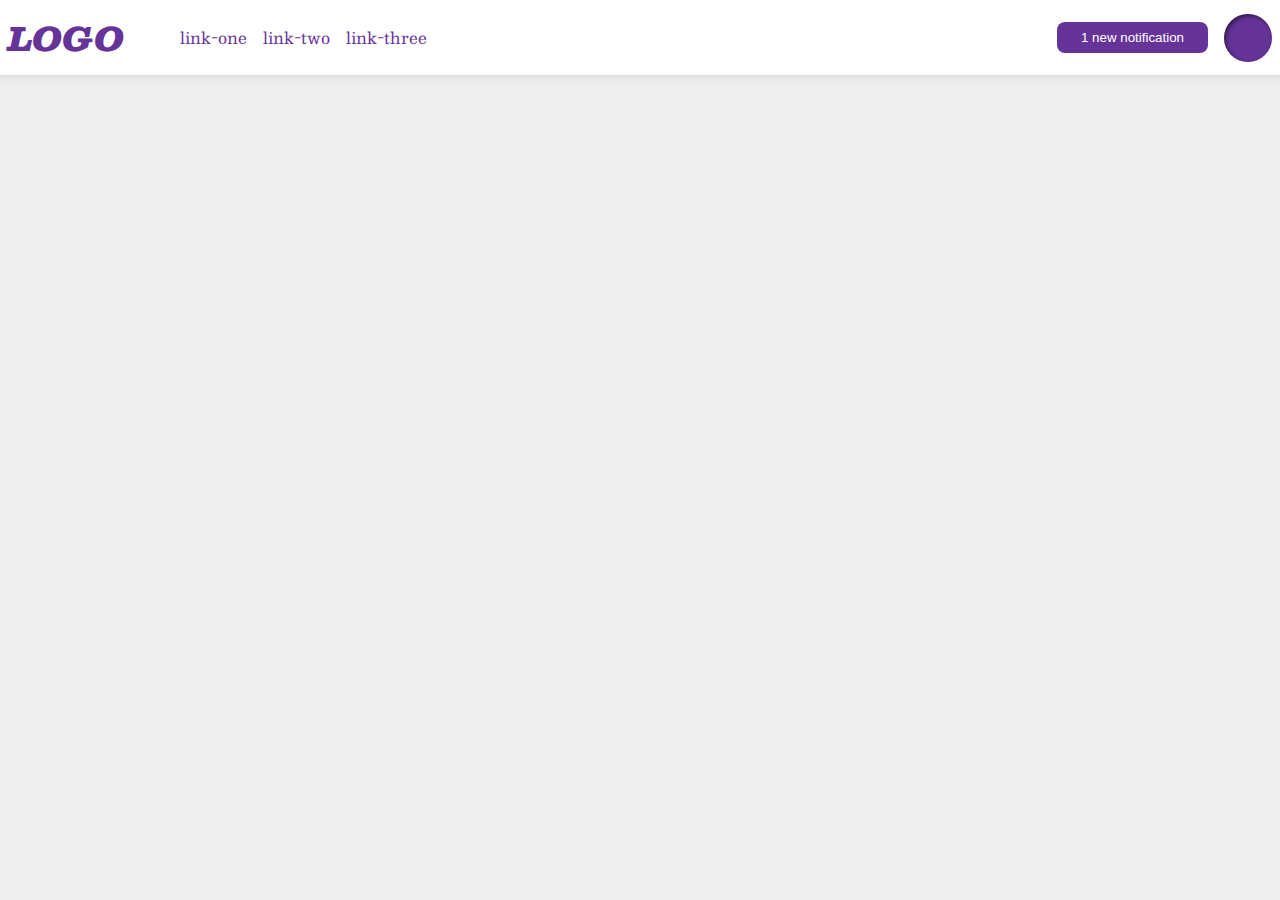
<file: foundations/flex/03-flex-header-2/index.html>
<!DOCTYPE html>
<html lang="en">
  <head>
    <meta charset="UTF-8">
    <meta http-equiv="X-UA-Compatible" content="IE=edge">
    <meta name="viewport" content="width=device-width, initial-scale=1.0">
    <title>Flex Header 2</title>
    <link rel="stylesheet" href="style.css">
  </head>
  <body>
    <div class="header">
      <div class="left">
        <div class="logo">
          LOGO
        </div>
        <ul class="links">
          <li><a href="https://google.com">link-one</a></li>
          <li><a href="https://google.com">link-two</a></li>
          <li><a href="https://google.com">link-three</a></li>
        </ul>
      </div>
      <div class="right">
        <button class="notifications">
        1 new notification
        </button>
        <div class="profile-image"></div>
      </div>
    </div>
  </body>
</html>
</file>
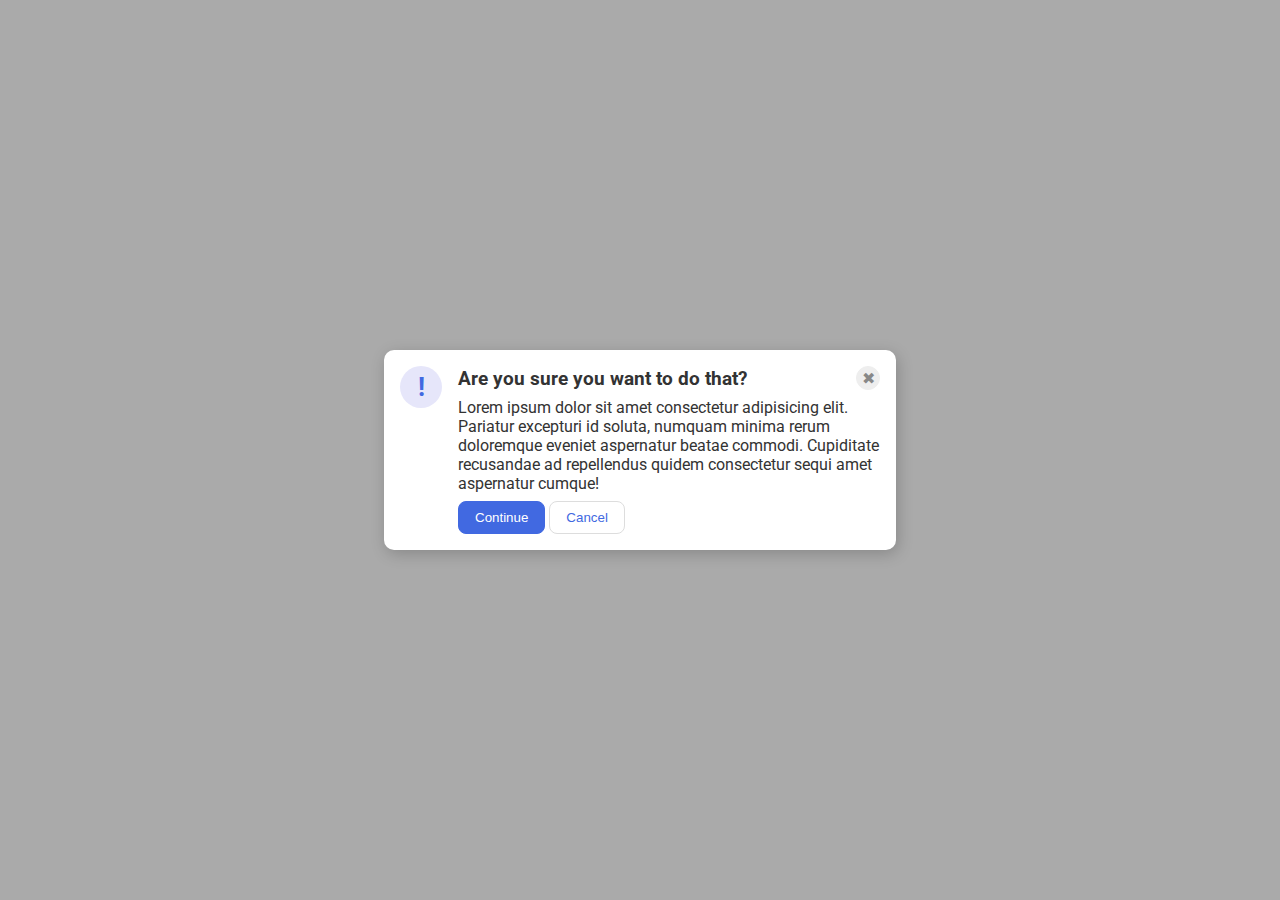
<file: foundations/flex/05-flex-modal/index.html>
<!DOCTYPE html>
<html lang="en">
  <head>
    <meta charset="UTF-8">
    <meta http-equiv="X-UA-Compatible" content="IE=edge">
    <meta name="viewport" content="width=device-width, initial-scale=1.0">
    <link rel="stylesheet" href="style.css">
    <title>Modal</title>
  </head>
   <body>
    <div class="modal">
      <div class="icon">!</div>
      <div class="non-icon">
        <div class="head-close">
          <div class="header">Are you sure you want to do that?</div>
          <button class="close-button">✖</button>
        </div>
        <div class="text">Lorem ipsum dolor sit amet consectetur adipisicing elit. Pariatur excepturi id soluta, numquam minima rerum doloremque eveniet aspernatur beatae commodi. Cupiditate recusandae ad repellendus quidem consectetur sequi amet aspernatur cumque!</div>
      <div class="buttons">
        <button class="continue">Continue</button>
        <button class="cancel">Cancel</button>
      </div>
    </div>
  </body>
</html>
</file>
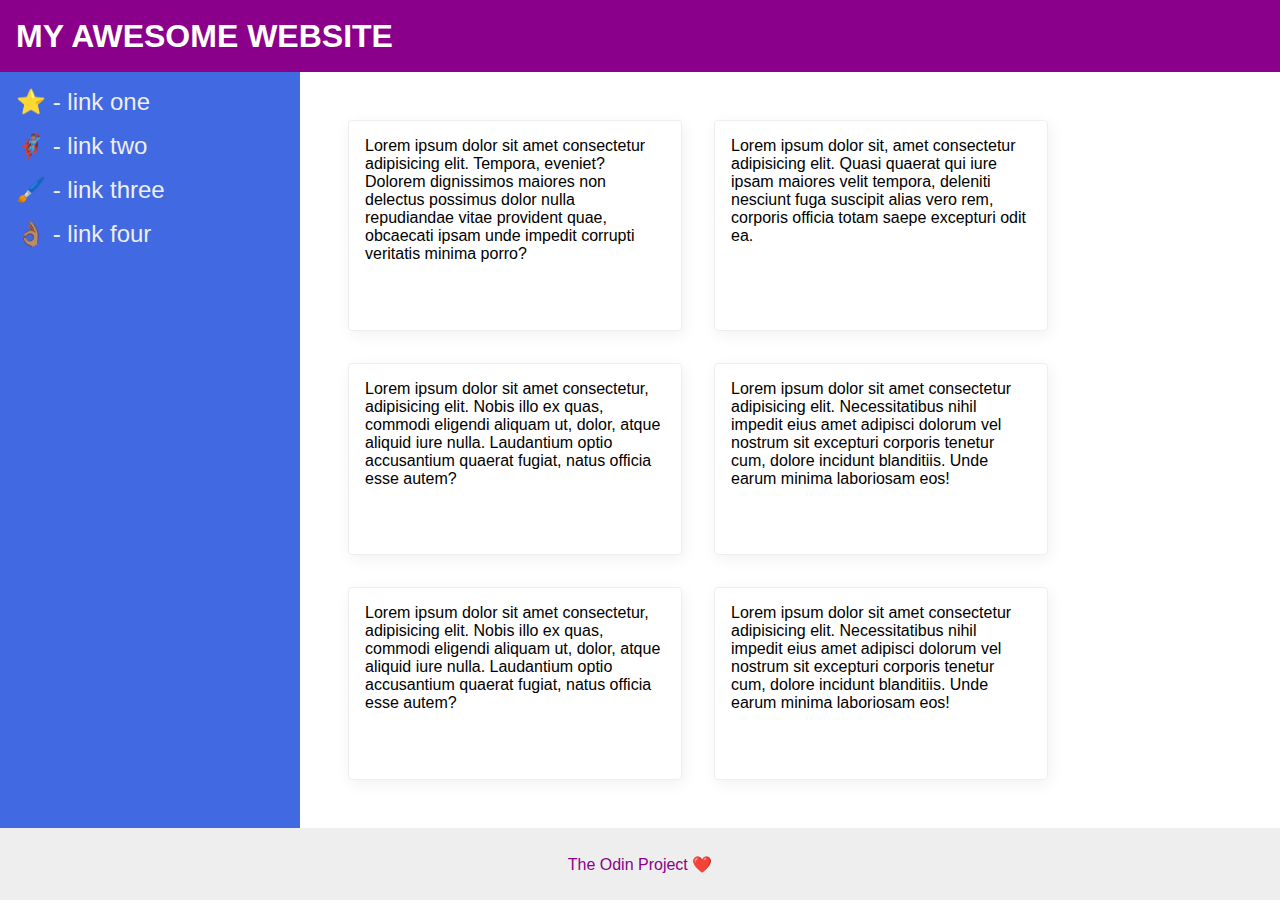
<file: foundations/flex/07-flex-layout-2/index.html>
<!DOCTYPE html>
<html lang="en">
  <head>
    <meta charset="UTF-8">
    <meta http-equiv="X-UA-Compatible" content="IE=edge">
    <meta name="viewport" content="width=device-width, initial-scale=1.0">
    <title>The Holy Grail</title>
    <link rel="stylesheet" href="style.css">
  </head>
  <body>
    <div class="header">
      MY AWESOME WEBSITE
    </div>
    <div class="content">
      <div class="sidebar">
        <ul>
          <li><a href="#">⭐ - link one</a></li>
          <li><a href="#">🦸🏽‍♂️ - link two</a></li>
          <li><a href="#">🖌️ - link three</a></li>
          <li><a href="#">👌🏽 - link four</a></li>
        </ul>
      </div>
      <div class="card-container">
        <div class="card">Lorem ipsum dolor sit amet consectetur adipisicing elit. Tempora, eveniet? Dolorem dignissimos maiores non delectus possimus dolor nulla repudiandae vitae provident quae, obcaecati ipsam unde impedit corrupti veritatis minima porro?</div>
        <div class="card">Lorem ipsum dolor sit, amet consectetur adipisicing elit. Quasi quaerat qui iure ipsam maiores velit tempora, deleniti nesciunt fuga suscipit alias vero rem, corporis officia totam saepe excepturi odit ea.</div>
        <div class="card">Lorem ipsum dolor sit amet consectetur, adipisicing elit. Nobis illo ex quas, commodi eligendi aliquam ut, dolor, atque aliquid iure nulla. Laudantium optio accusantium quaerat fugiat, natus officia esse autem?</div>
        <div class="card">Lorem ipsum dolor sit amet consectetur adipisicing elit. Necessitatibus nihil impedit eius amet adipisci dolorum vel nostrum sit excepturi corporis tenetur cum, dolore incidunt blanditiis. Unde earum minima laboriosam eos!</div>
        <div class="card">Lorem ipsum dolor sit amet consectetur, adipisicing elit. Nobis illo ex quas, commodi eligendi aliquam ut, dolor, atque aliquid iure nulla. Laudantium optio accusantium quaerat fugiat, natus officia esse autem?</div>
        <div class="card">Lorem ipsum dolor sit amet consectetur adipisicing elit. Necessitatibus nihil impedit eius amet adipisci dolorum vel nostrum sit excepturi corporis tenetur cum, dolore incidunt blanditiis. Unde earum minima laboriosam eos!</div>
      </div>
    </div>
    <div class="footer">
      The Odin Project ❤️
    </div>
  </body>
</html>
</file>
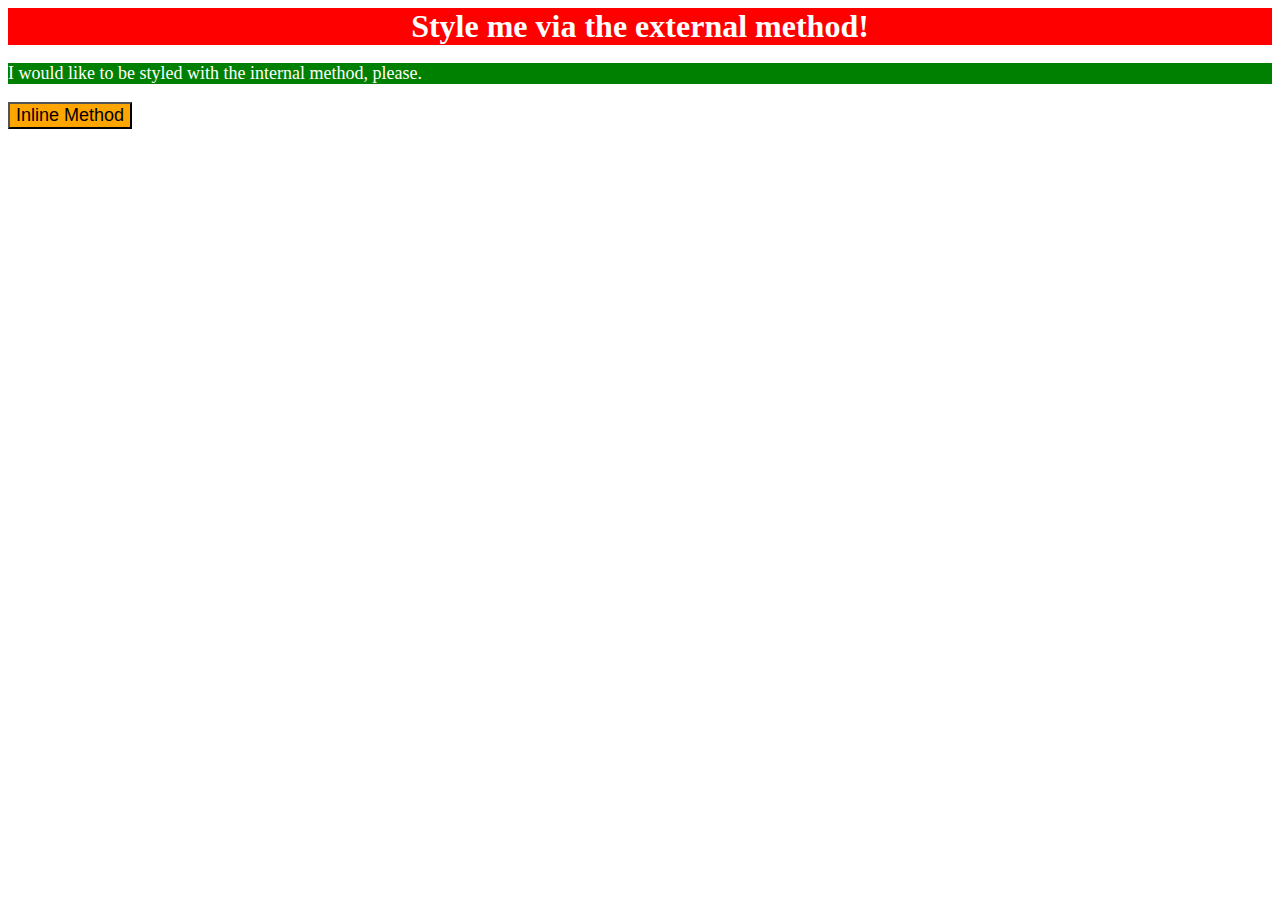
<file: foundations/intro-to-css/01-css-methods/index.html>
<!DOCTYPE html>
<html lang="en">
  <head>
    <meta charset="UTF-8">
    <meta http-equiv="X-UA-Compatible" content="IE=edge">
    <meta name="viewport" content="width=device-width, initial-scale=1.0">
    <title>Methods for Adding CSS</title>
    <link rel="stylesheet" href="style.css">
    <style>
      p {
        background-color: green;
        color: white;
        font-size: 18px
      }
    </style>
  </head>
  <body>
    <div>Style me via the external method!</div>
    <p>I would like to be styled with the internal method, please.</p>
    <button style="background-color: orange; font-size: 18px; color: black;">
      Inline Method
    </button>
  </body>
</html>
</file>
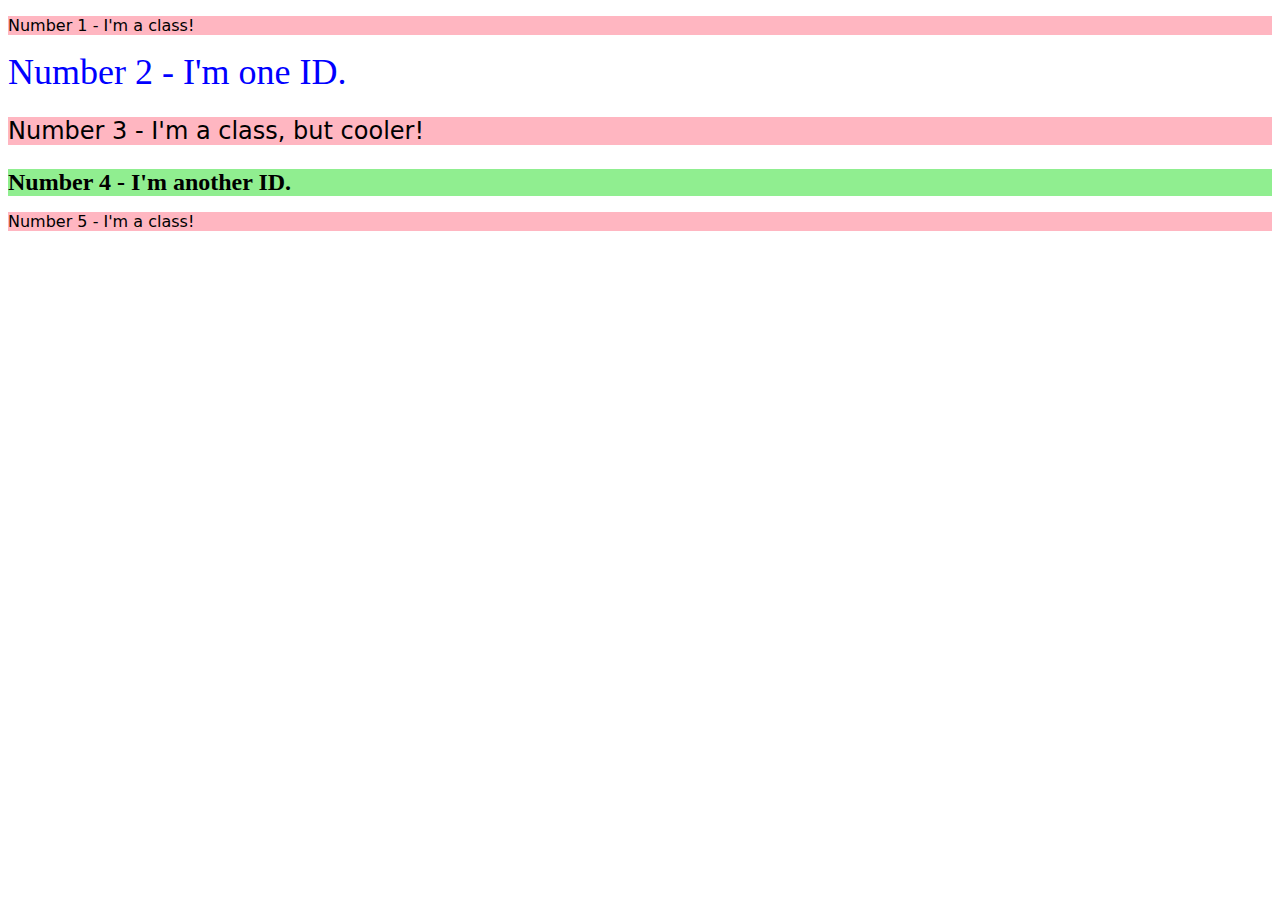
<file: foundations/intro-to-css/02-class-id-selectors/index.html>
<!DOCTYPE html>
<html lang="en">
  <head>
    <meta charset="UTF-8">
    <meta http-equiv="X-UA-Compatible" content="IE=edge">
    <meta name="viewport" content="width=device-width, initial-scale=1.0">
    <title>Class and ID Selectors</title>
    <link rel="stylesheet" href="style.css">
  </head>
  <body>
    <p class="odd">Number 1 - I'm a class!</p>
    <div id="N2">Number 2 - I'm one ID.</div>
    <p class="odd cool">Number 3 - I'm a class, but cooler!</p>
    <div id="N4">Number 4 - I'm another ID.</div>
    <p class="odd">Number 5 - I'm a class!</p>
  </body>
</html>
</file>
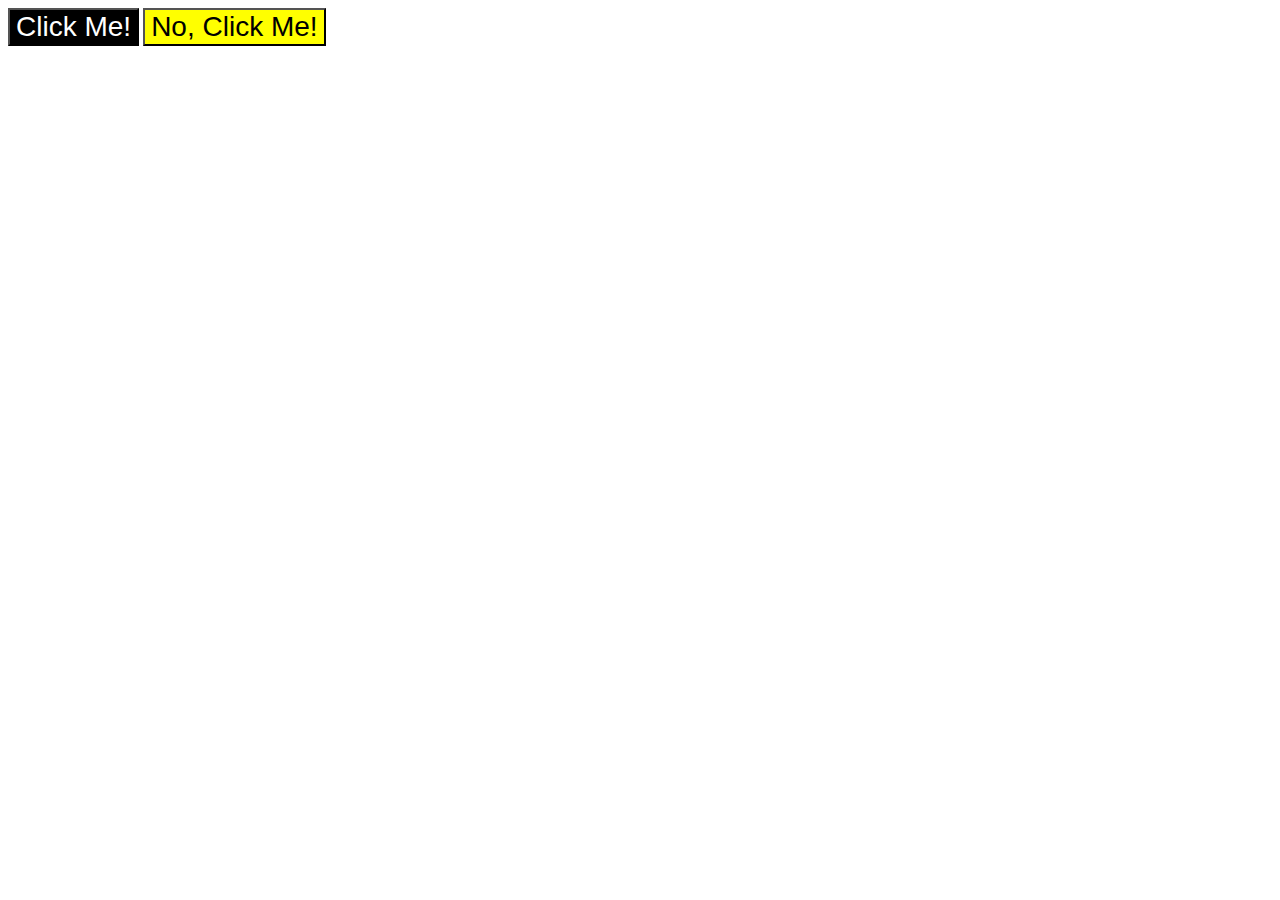
<file: foundations/intro-to-css/03-grouping-selectors/index.html>
<!DOCTYPE html>
<html lang="en">
  <head>
    <meta charset="UTF-8">
    <meta http-equiv="X-UA-Compatible" content="IE=edge">
    <meta name="viewport" content="width=device-width, initial-scale=1.0">
    <title>Grouping Selectors</title>
    <link rel="stylesheet" href="style.css">
  </head>
  <body>
    <button class="common first">Click Me!</button>
    <button class="common second">No, Click Me!</button>
  </body>
</html>
</file>
<file: foundations/flex/03-flex-header-2/style.css>
/* this is some magical font-importing.  
you'll learn about it later. */
@import url('https://fonts.googleapis.com/css2?family=Besley:ital,wght@0,400;1,900&display=swap');

body {
  margin: 0;
  background: #eee;
  font-family: Besley, serif;
}

.header {
  background: white;
  border-bottom: 1px solid #ddd;
  box-shadow: 0 0 8px rgba(0,0,0,.1);
}

.profile-image {
  background: rebeccapurple;
  box-shadow: inset 2px 2px 4px rgba(0,0,0,.5);
  border-radius: 50%;
  width: 48px;
  height: 48px;
}

.logo {
  color: rebeccapurple;
  font-size: 32px;
  font-weight: 900;
  font-style: italic;
}

button {
  border: none;
  border-radius: 8px;
  background: rebeccapurple;
  color: white;
  padding: 8px 24px;
}

a {
  /* this removes the line under our links */
  text-decoration: none;
  color: rebeccapurple;
}

ul {
  list-style-type: none;
}

.header {
  padding: 8px;
  display: flex;
  flex-direction: row ;
  justify-content: space-between;
  align-items: center;
}

.left {
  display: flex;
  align-items: center;
  gap: 16px;
}

.right {
  display: flex;
  align-items: center;
  gap: 16px;
}

ul {
  display: flex;
  gap: 16px;
}
</file>
<file: foundations/flex/05-flex-modal/style.css>
@import url('https://fonts.googleapis.com/css2?family=Roboto:wght@400;700&display=swap');

html, body {
  height: 100%;
}

body {
  font-family: Roboto, sans-serif;
  margin: 0;
  background: #aaa;
  color: #333;
  /* I'll give you this one for free lol */
  display: flex;
  align-items: center;
  justify-content: center;
}

.modal {
  background: white;
  width: 480px;
  border-radius: 10px;
  box-shadow: 2px 4px 16px rgba(0,0,0,.2);
}

.icon {
  color: royalblue;
  font-size: 26px;
  font-weight: 700;
  background: lavender;
  width: 42px;
  height: 42px;
  border-radius: 50%;
  display: flex;
  align-items: center;
  justify-content: center;
}

.close-button {
  background: #eee;
  border-radius: 50%;
  color: #888;
  font-weight: 400;
  font-size: 16px;
  height: 24px;
  width: 24px;
  display: flex;
  align-items: center;
  justify-content: center;
  border: 1px solid #eee;
  padding: 0;
}

button {
  cursor: pointer;
  padding: 8px 16px;
  border-radius: 8px;
}

button.continue {
  background: royalblue;
  border: 1px solid royalblue;
  color: white;
}

button.cancel {
  background: white;
  border: 1px solid #ddd;
  color: royalblue;
}

.modal {
  padding: 16px;
  display: flex;
  justify-content: space-evenly;
}

.icon {
  flex-shrink: 0;
  margin-right: 16px;
}

.head-close {
  display: flex;
  justify-content: space-between;
  align-items: center;
}

.header {
  font-size: larger;
  font-weight: bolder;
}

.non-icon {
  display: flex;
  flex-direction: column;
  gap: 8px;
  justify-content: flex-start;
}
</file>
<file: foundations/flex/07-flex-layout-2/style.css>
body {
  font-family: -apple-system, BlinkMacSystemFont, 'Segoe UI', Roboto, Oxygen, Ubuntu, Cantarell, 'Open Sans', 'Helvetica Neue', sans-serif;
  margin: 0;
  min-height: 100vh;
}

.header {
  height: 72px;
  background: darkmagenta;
  color: white;
}

.footer {
  height: 72px;
  background: #eee;
  color: darkmagenta;
}

.sidebar {
  width: 300px;
  background: royalblue;
  box-sizing: border-box;
}

.card {
  border: 1px solid #eee;
  box-shadow: 2px 4px 16px rgba(0,0,0,.06);
  border-radius: 4px;
}

/* answers */

ul {
  list-style-type: none;
  margin: 0px;
  padding: 0px;
}

li {
  margin-bottom: 16px;
}

a {
  text-decoration: none;
  color: #eee;
  font-size: 24px;
}

body {
  height: 100%;
  display: flex;
  flex-direction: column;
}

.header {
  font-size: 32px;
  font-weight: 900;
  padding-left: 16px;
  display: flex;
  align-items: center;
}

.content {
  flex: 1;
  display: flex;
}

.footer {
  display: flex;
  justify-content: center;
  align-items: center;
}

.sidebar {
  padding: 16px;
  min-width: 300px;
}

.card-container {
  padding: 48px;
  display: flex;
  flex-direction: row;
  gap: 32px;
  flex-wrap: wrap;

}

.card {
  padding: 16px;
  width: 300px;
  height: auto;
}
</file>
<file: foundations/intro-to-css/01-css-methods/style.css>
div {
    background-color: red;
    color: white;
    font-size: 32px;
    text-align: center;
    font-weight: bold
}
</file>
<file: foundations/intro-to-css/02-class-id-selectors/style.css>
#N2 {
    color: blue;
    font-size: 36px;
}

#N4 {
    background-color: lightgreen;
    font-size: 24px;
    font-weight: bold;
}

.odd {
    background-color: lightpink;
    font-family: Verdana, DejaVu Sans, sans-serif;
}

.cool {
    font-size: 24px;
}
</file>
<file: foundations/intro-to-css/03-grouping-selectors/style.css>
.common {
    font-size: 28px;
    font-family: Helvetica, 'Times New Roman', sans-serif;
}

.first {
    background-color: #000;
    color: #fff;
}

.second {
    background-color: yellow;
}
</file>
